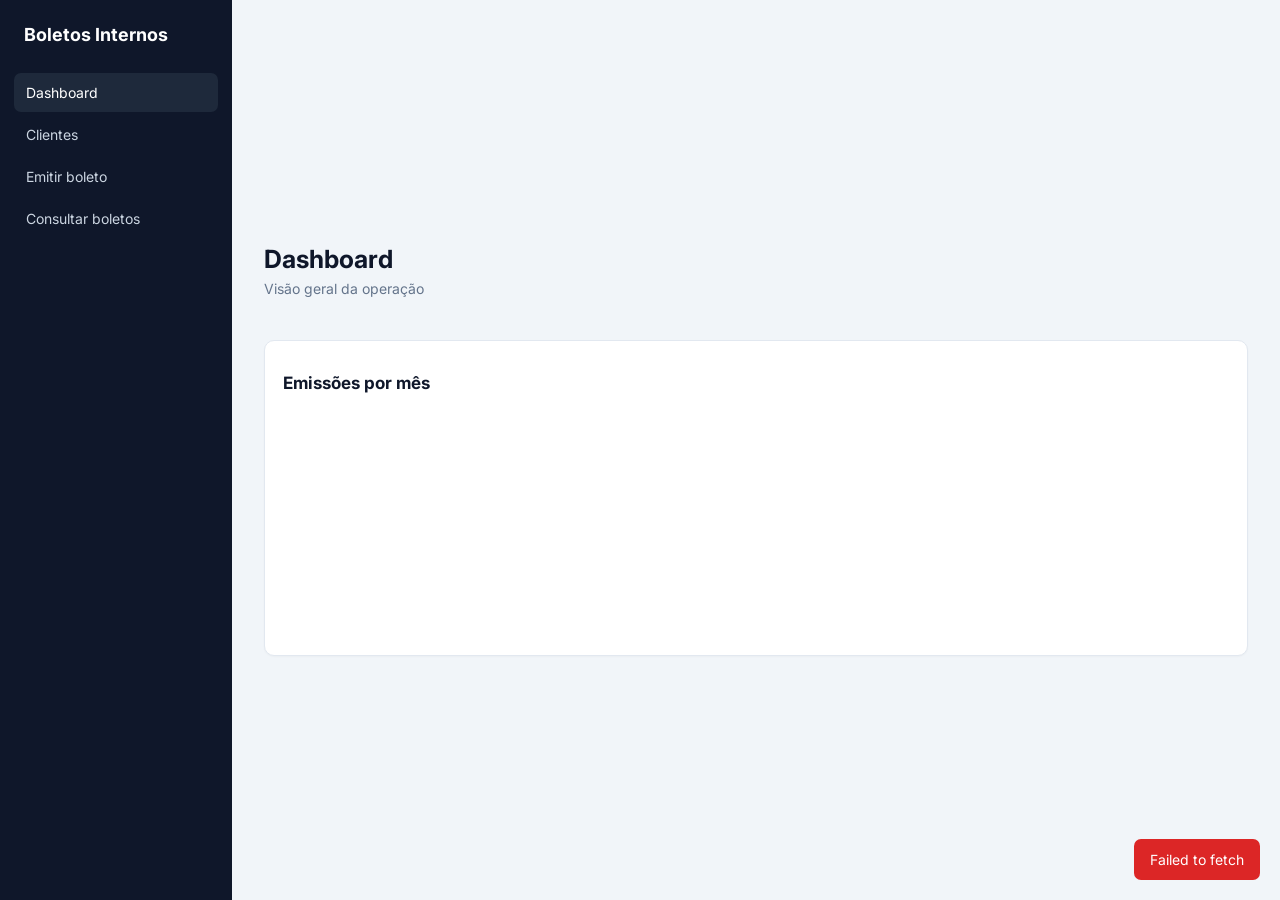
<file: index.html>
<!doctype html><html lang="pt-BR"><head><meta charset="utf-8"><meta name="viewport" content="width=device-width,initial-scale=1"><title>Boletos Internos</title><link rel="stylesheet" href="style.css"></head><body><div class="shell"><aside><div class="brand">Boletos Internos</div><nav><a href="index.html">Dashboard</a><a href="clientes.html">Clientes</a><a href="emitir.html">Emitir boleto</a><a href="boletos.html">Consultar boletos</a></nav></aside><main><h1>Dashboard</h1><p class="sub">Visão geral da operação</p><div id="cards" class="cards"></div><section class="panel"><h2>Emissões por mês</h2><div id="chart" class="chart"></div></section></main></div><span class="spinner"></span><script src="app.js"></script></body></html>
</file>
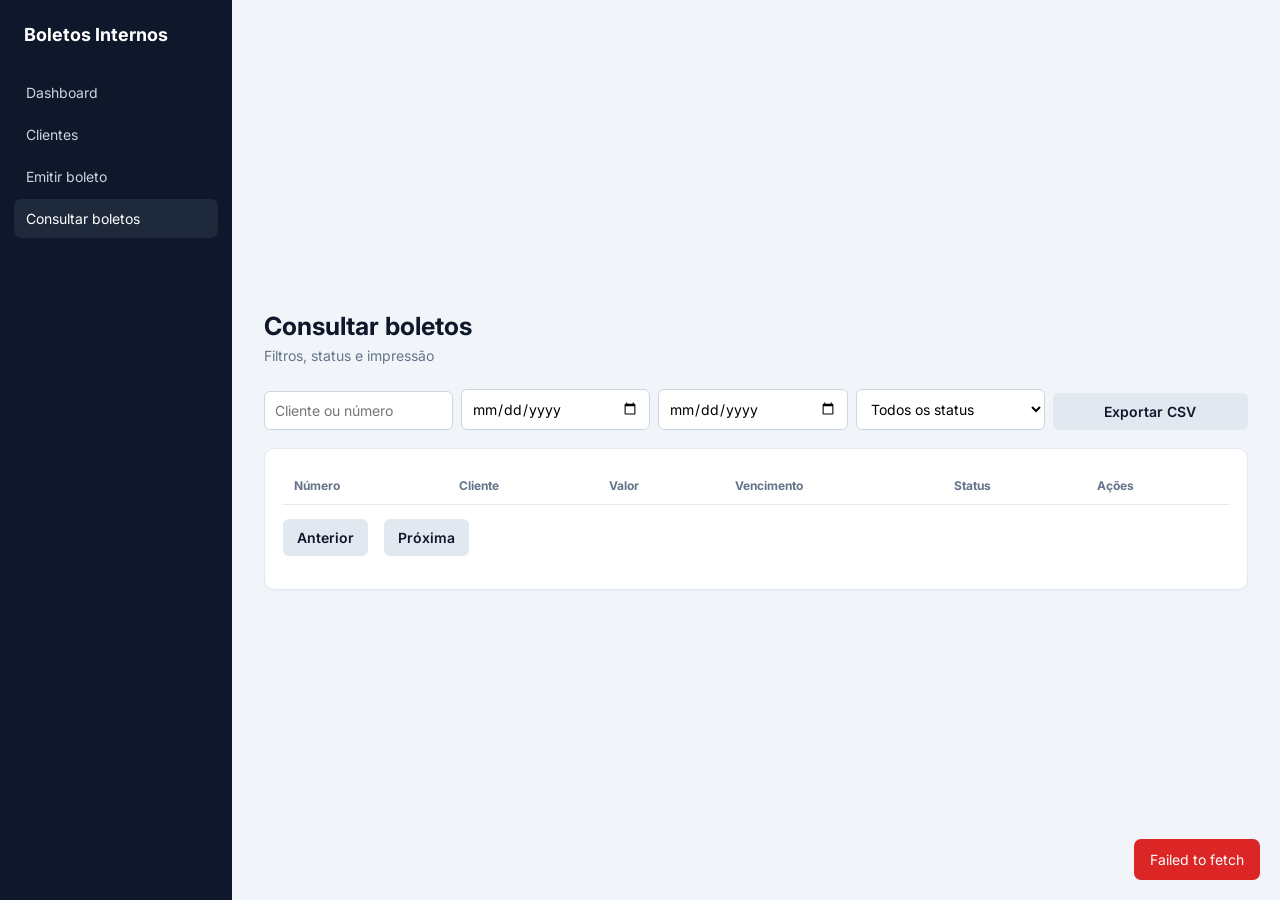
<file: boletos.html>
<!doctype html><html lang="pt-BR"><head><meta charset="utf-8"><meta name="viewport" content="width=device-width,initial-scale=1"><title>Boletos</title><link rel="stylesheet" href="style.css"></head><body><div class="shell"><aside><div class="brand">Boletos Internos</div><nav><a href="index.html">Dashboard</a><a href="clientes.html">Clientes</a><a href="emitir.html">Emitir boleto</a><a href="boletos.html">Consultar boletos</a></nav></aside><main><h1>Consultar boletos</h1><p class="sub">Filtros, status e impressão</p><form id="filters" class="filters"><input name="q" placeholder="Cliente ou número"><input name="inicio" type="date"><input name="fim" type="date"><select name="status"><option value="">Todos os status</option><option>Pendente</option><option>Pago</option><option>Cancelado</option><option>Vencido</option></select><button id="export" class="secondary" type="button">Exportar CSV</button></form><section class="panel"><div class="table-wrap"><table><thead><tr><th>Número</th><th>Cliente</th><th>Valor</th><th>Vencimento</th><th>Status</th><th>Ações</th></tr></thead><tbody id="rows"></tbody></table></div><div class="actions" style="margin-top:14px"><button id="prev" class="secondary">Anterior</button><span id="pager"></span><button id="next" class="secondary">Próxima</button></div></section></main></div><span class="spinner"></span><script src="app.js"></script></body></html>
</file>
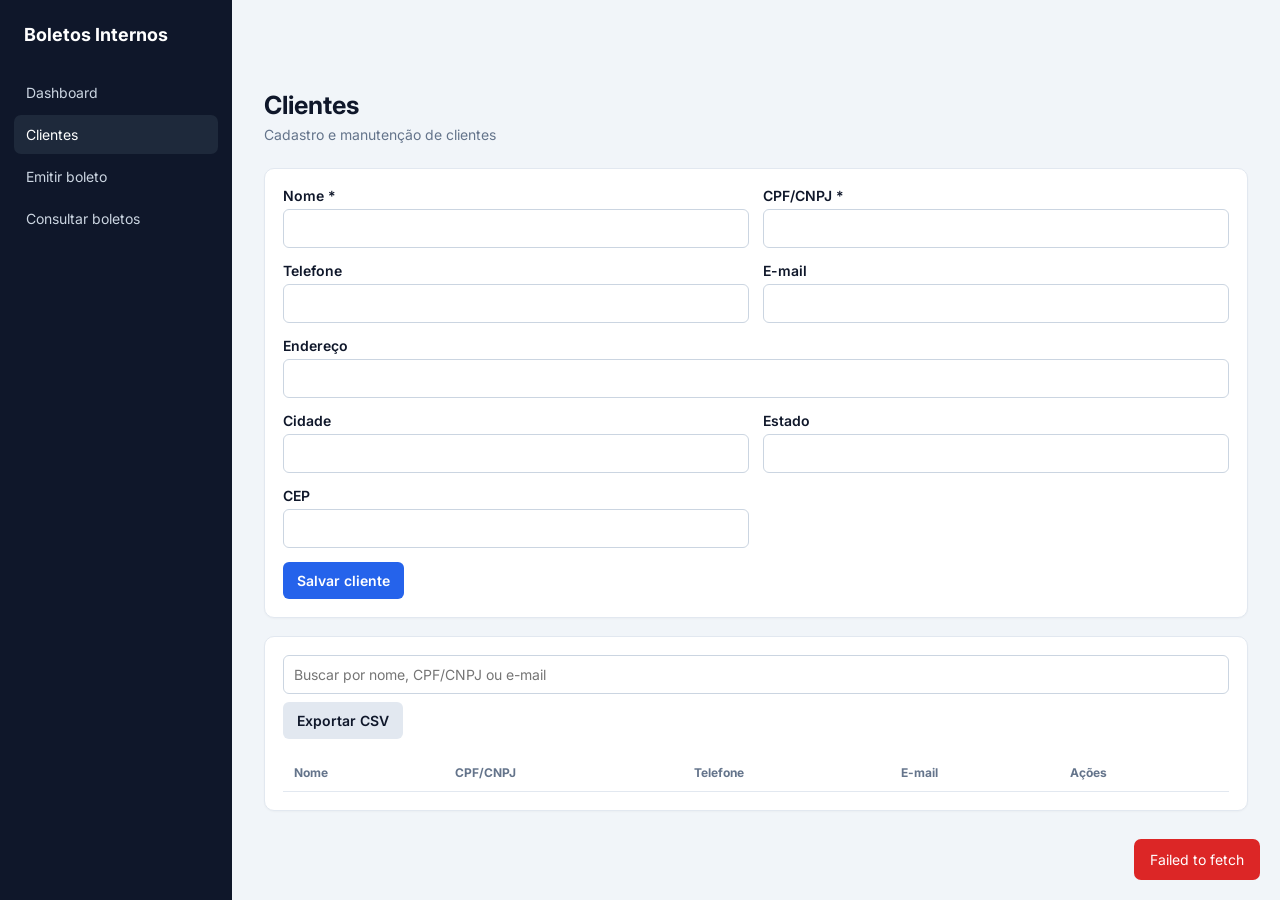
<file: clientes.html>
<!doctype html><html lang="pt-BR"><head><meta charset="utf-8"><meta name="viewport" content="width=device-width,initial-scale=1"><title>Clientes</title><link rel="stylesheet" href="style.css"></head><body><div class="shell"><aside><div class="brand">Boletos Internos</div><nav><a href="index.html">Dashboard</a><a href="clientes.html">Clientes</a><a href="emitir.html">Emitir boleto</a><a href="boletos.html">Consultar boletos</a></nav></aside><main><h1>Clientes</h1><p class="sub">Cadastro e manutenção de clientes</p><form id="clientForm" class="panel grid"><input type="hidden" name="id"><div><label>Nome *</label><input name="nome" required></div><div><label>CPF/CNPJ *</label><input name="cpfCnpj" required></div><div><label>Telefone</label><input name="telefone"></div><div><label>E-mail</label><input name="email" type="email"></div><div class="full"><label>Endereço</label><input name="endereco"></div><div><label>Cidade</label><input name="cidade"></div><div><label>Estado</label><input name="estado" maxlength="2"></div><div><label>CEP</label><input name="cep"></div><div class="full"><button>Salvar cliente</button></div></form><section class="panel"><div class="actions"><input id="search" placeholder="Buscar por nome, CPF/CNPJ ou e-mail"><button id="export" class="secondary" type="button">Exportar CSV</button></div><div class="table-wrap"><table><thead><tr><th>Nome</th><th>CPF/CNPJ</th><th>Telefone</th><th>E-mail</th><th>Ações</th></tr></thead><tbody id="rows"></tbody></table></div></section></main></div><span class="spinner"></span><script src="app.js"></script></body></html>
</file>
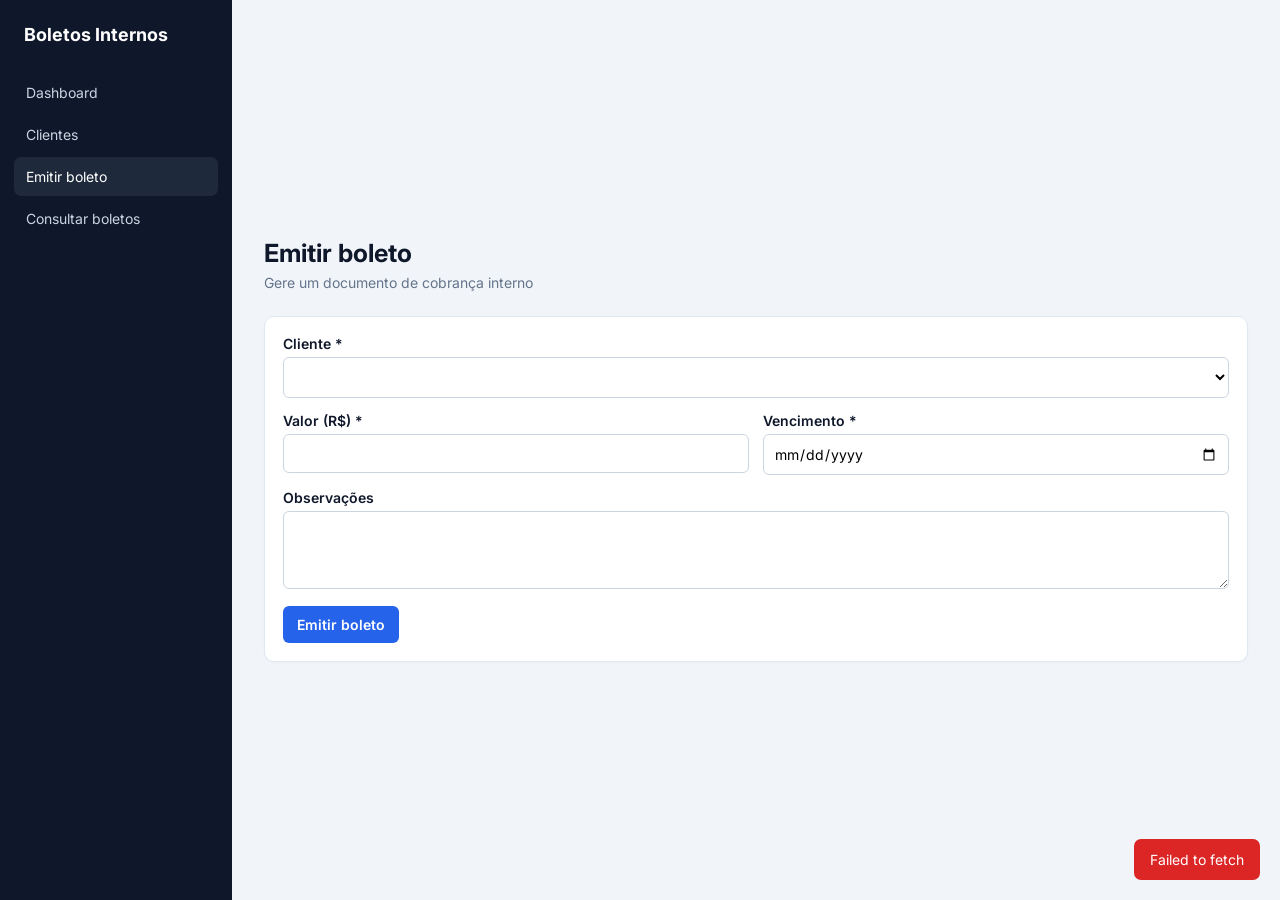
<file: emitir.html>
<!doctype html><html lang="pt-BR"><head><meta charset="utf-8"><meta name="viewport" content="width=device-width,initial-scale=1"><title>Emitir boleto</title><link rel="stylesheet" href="style.css"></head><body><div class="shell"><aside><div class="brand">Boletos Internos</div><nav><a href="index.html">Dashboard</a><a href="clientes.html">Clientes</a><a href="emitir.html">Emitir boleto</a><a href="boletos.html">Consultar boletos</a></nav></aside><main><h1>Emitir boleto</h1><p class="sub">Gere um documento de cobrança interno</p><form id="boletoForm" class="panel grid"><div class="full"><label>Cliente *</label><select id="idCliente" name="idCliente" required></select></div><div><label>Valor (R$) *</label><input name="valor" type="number" min="0.01" step="0.01" required></div><div><label>Vencimento *</label><input name="vencimento" type="date" required></div><div class="full"><label>Observações</label><textarea name="observacoes"></textarea></div><div class="full"><button>Emitir boleto</button></div></form></main></div><span class="spinner"></span><script src="app.js"></script></body></html>
</file>
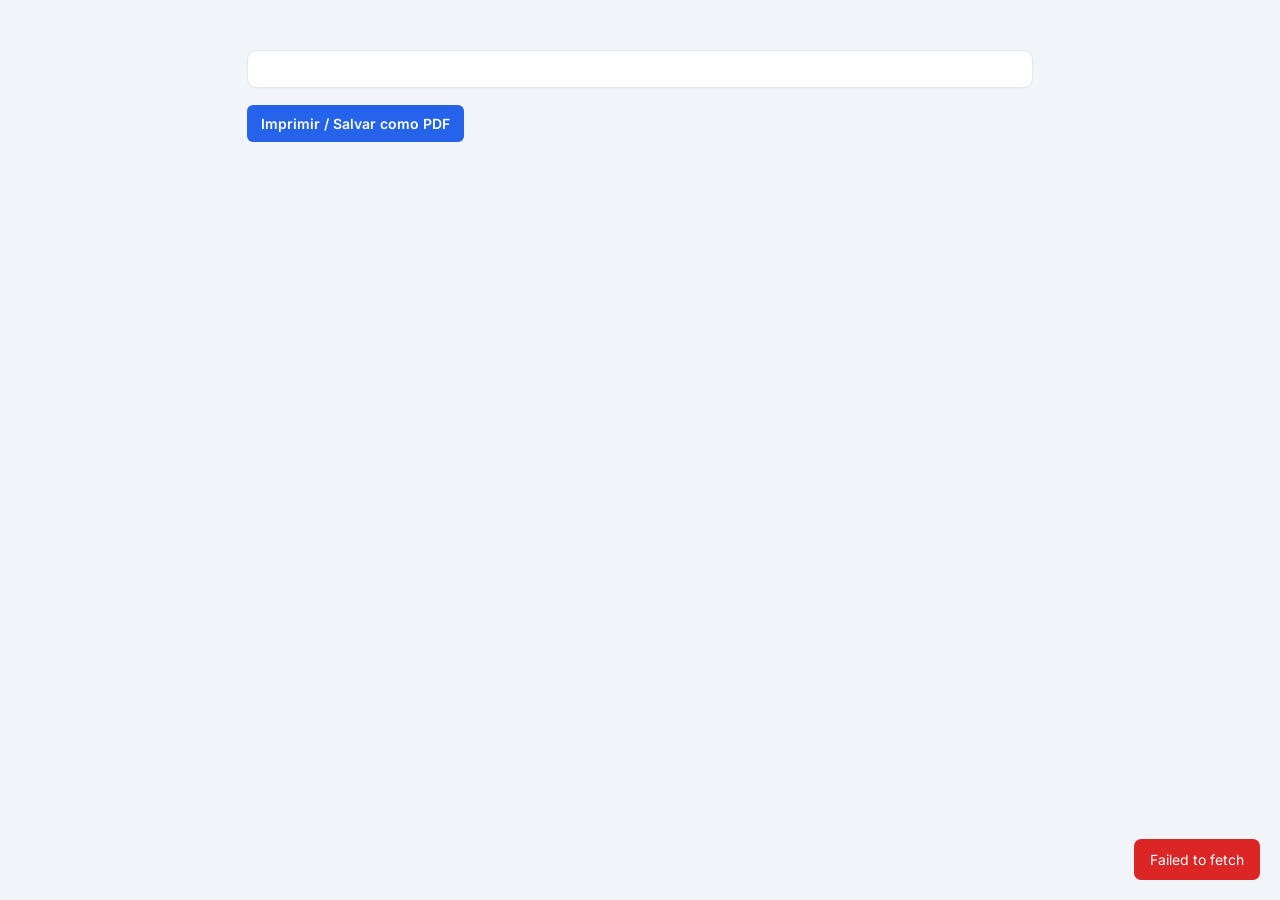
<file: imprimir.html>
<!doctype html><html lang="pt-BR"><head><meta charset="utf-8"><meta name="viewport" content="width=device-width,initial-scale=1"><title>Imprimir boleto</title><link rel="stylesheet" href="style.css"><style>@media print{#printBtn{display:none}body{background:white}.panel{box-shadow:none}}</style></head><body><main style="max-width:850px"><div id="print" class="panel"></div><br><button id="printBtn">Imprimir / Salvar como PDF</button></main><script src="app.js"></script></body></html>
</file>
<file: style.css>
@import url('https://fonts.googleapis.com/css2?family=Inter:wght@400;500;600;700&display=swap');
:root{--navy:#0F172A;--blue:#2563EB;--green:#16A34A;--bg:#F1F5F9;--muted:#64748b;--red:#dc2626}*{box-sizing:border-box}body{margin:0;background:var(--bg);color:var(--navy);font:14px Inter,Arial,sans-serif}.shell{display:grid;grid-template-columns:232px 1fr;min-height:100vh}aside{background:var(--navy);padding:24px 14px;color:#fff}.brand{font-size:18px;font-weight:700;margin:0 10px 28px}nav a{display:block;color:#cbd5e1;text-decoration:none;padding:11px 12px;border-radius:7px;margin:3px 0}nav a:hover,nav a.active{background:#1e293b;color:#fff}main{padding:32px;max-width:1440px;width:100%;margin:auto}h1{font-size:25px;margin:0 0 6px}h2{font-size:17px}.sub{color:var(--muted);margin:0 0 25px}.cards{display:grid;grid-template-columns:repeat(5,1fr);gap:14px}.card,.panel{background:#fff;border:1px solid #e2e8f0;border-radius:10px;padding:18px;box-shadow:0 1px 2px #0f172a08}.card span{display:block;color:var(--muted);font-size:12px}.card strong{font-size:24px;margin-top:9px;display:block}.card.green strong{color:var(--green)}.panel{margin-top:18px}form.grid{display:grid;grid-template-columns:repeat(2,minmax(0,1fr));gap:14px}.full{grid-column:1/-1}label{font-weight:600;display:block;margin-bottom:5px}input,select,textarea{width:100%;border:1px solid #cbd5e1;border-radius:6px;padding:10px;font:inherit;background:#fff}textarea{min-height:78px}button,.button{border:0;border-radius:6px;padding:10px 14px;background:var(--blue);color:#fff;font:600 14px Inter;cursor:pointer;text-decoration:none;display:inline-block}button.secondary{background:#e2e8f0;color:var(--navy)}button.danger{background:var(--red)}.actions,.filters{display:flex;gap:8px;align-items:end;flex-wrap:wrap;margin-bottom:15px}.filters>*{min-width:150px;flex:1}table{border-collapse:collapse;width:100%;background:#fff}th,td{text-align:left;padding:11px;border-bottom:1px solid #e2e8f0;white-space:nowrap}th{font-size:12px;color:var(--muted)}.table-wrap{overflow:auto}.badge{padding:4px 8px;border-radius:999px;background:#dbeafe;color:#1d4ed8;font-size:12px;font-weight:600}.Pago{background:#dcfce7;color:#166534}.Cancelado{background:#fee2e2;color:#991b1b}.Vencido{background:#ffedd5;color:#9a3412}.chart{height:230px;display:flex;align-items:end;gap:14px;padding-top:20px}.bar{background:var(--blue);min-width:34px;border-radius:5px 5px 0 0;position:relative}.bar small{position:absolute;bottom:-34px;text-align:center;width:100%;color:var(--muted)}.toast{position:fixed;right:20px;bottom:20px;padding:12px 16px;background:var(--navy);color:#fff;border-radius:7px;opacity:0;transform:translateY(10px);transition:.2s}.toast.show{opacity:1;transform:none}.toast.error{background:var(--red)}.spinner{display:none;width:19px;height:19px;border:3px solid #cbd5e1;border-top-color:var(--blue);border-radius:50%;animation:spin .7s linear infinite}@keyframes spin{to{transform:rotate(360deg)}}
@media(max-width:900px){.shell{grid-template-columns:1fr}aside{padding:14px;display:flex;align-items:center;gap:15px}.brand{margin:0}nav{display:flex;overflow:auto}nav a{white-space:nowrap}main{padding:20px}.cards{grid-template-columns:repeat(2,1fr)}}@media(max-width:560px){form.grid{grid-template-columns:1fr}.cards{grid-template-columns:1fr}main{padding:16px}}
</file>
